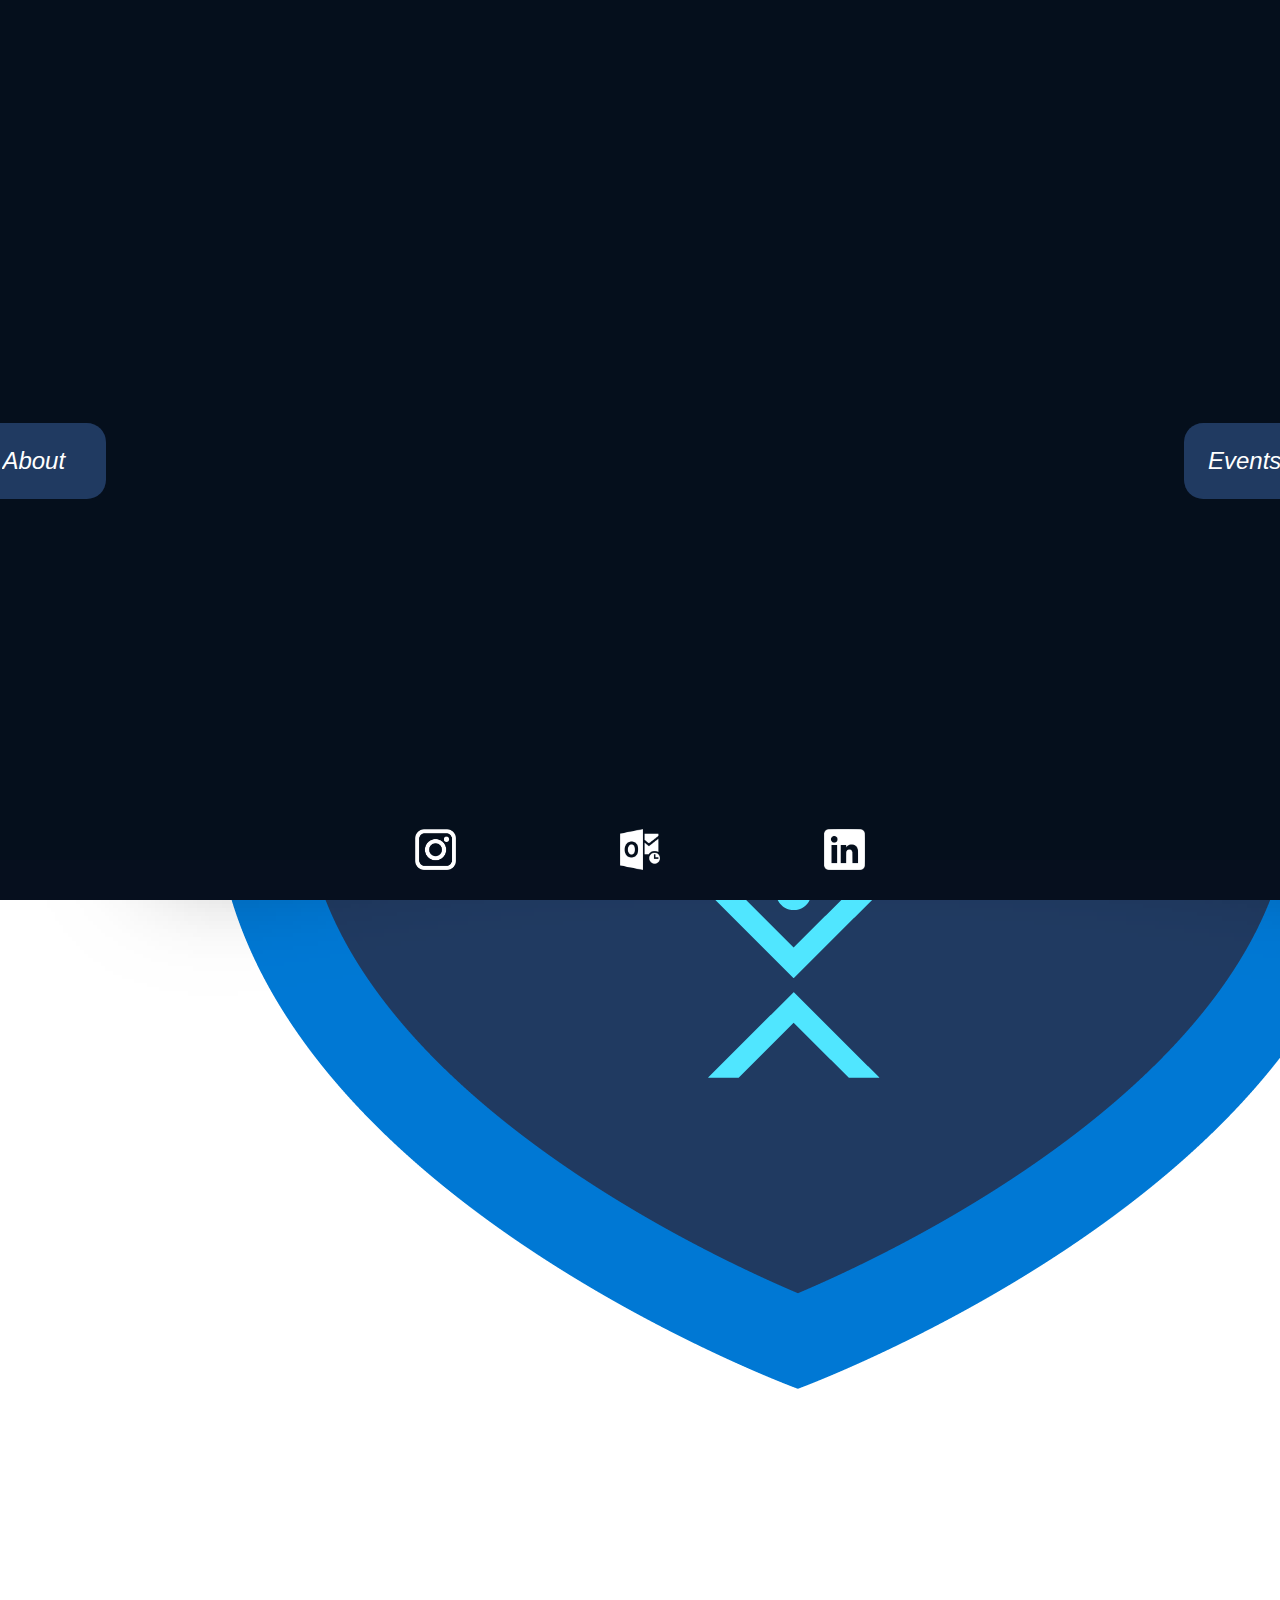
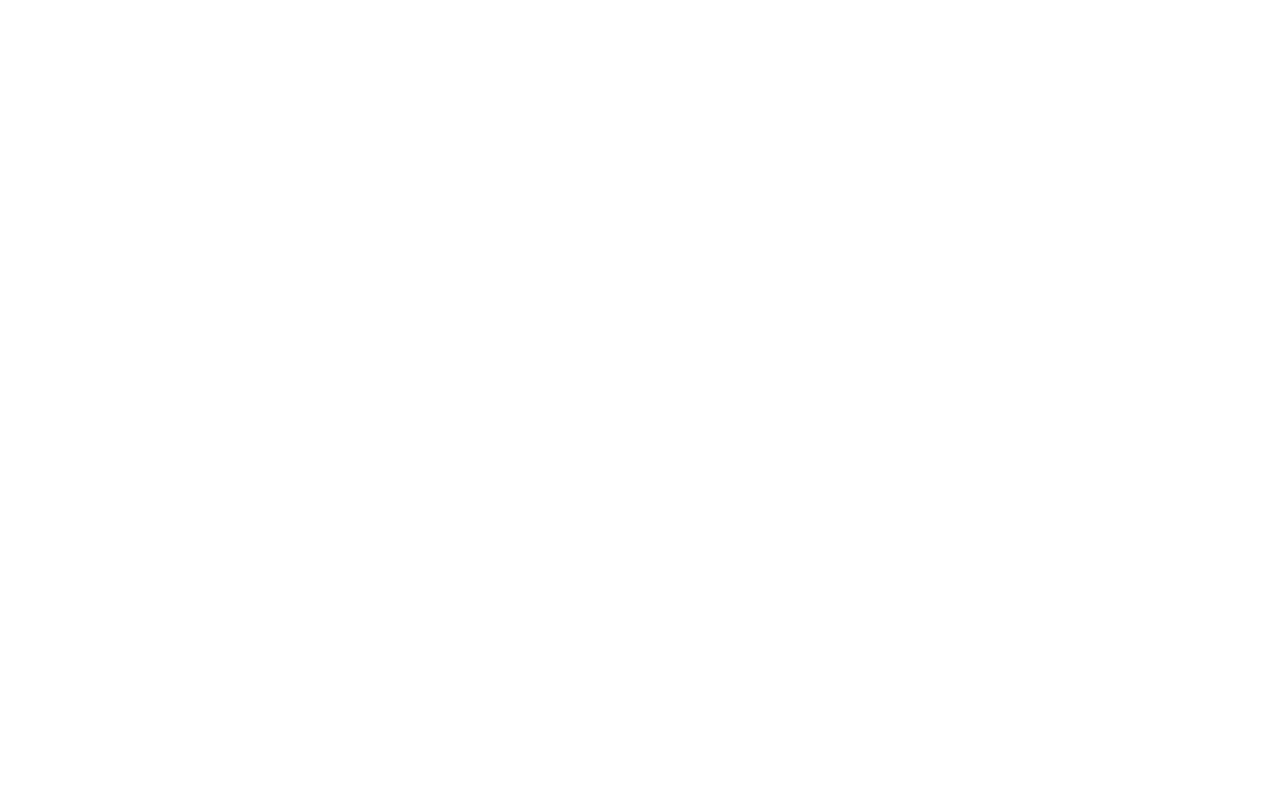
<file: index.html>
<!DOCTYPE html>
<html lang="en">

<head>
  <!-- Global site tag (gtag.js) - Google Analytics -->
  <script async src="https://www.googletagmanager.com/gtag/js?id=G-YGW0KL1CX5"></script>
  <script>
    window.dataLayer = window.dataLayer || [];
    function gtag() { dataLayer.push(arguments); }
    gtag('js', new Date());

    gtag('config', 'G-YGW0KL1CX5');
  </script>
  <meta charset="UTF-8" />
  <title>MLSAC BVP</title>
  <meta http-equiv="X-UA-Compatible" content="IE=edge" />
  <meta name="viewport" content="width=device-width, initial-scale=1.0" />
  <meta name="description"
    content="We, MLSAC (Microsoft Learn Student Ambassadors' Chapter), are a community of tech enthusiasts. We conduct sessions, organize workshops & hackathons while encapsulating the fun part of learning! Join us to make an impact through your skills while learning. Be a force for good!" />
  <meta name="keyword"
    content="
    Microsoft Learn Student Ambassadors' Chapter, Microsoft Learn Student Ambassadors' Chapter Bharati Vidyapeeth's College of Engineering, Microsoft Learn Student Ambassadors' Chapter BVP, Microsoft Learn Student Ambassadors' Chapter BVCOE, Microsoft Learn Students Ambassadors' Chapter, Microsoft Lear Students Ambassadors' Chapter Bharati Vidyapeeth's College of Engineering, Microsoft Learn Students Ambassadors' Chapter BVP, Microsoft Learn Students Ambassadors' Chapter BVCOE, Microsoft Learn Student Ambassadors Chapter, Microsoft Learn Student Ambassadors Chapter Bharati Vidyapeeth's College of Engineering, Microsoft Learn Student Ambassadors Chapter BVP, Microsoft Learn Student Ambassadors Chapter BVCOE, Microsoft Learn Students Ambassadors Chapter, Microsoft Learn Students Ambassadors Chapter Bharati Vidyapeeth's College of Engineering, Microsoft Learn Students Ambassadors Chapter BVP, Microsoft Learn Students Ambassadors Chapter BVCOE, Microsoft Learn Student Chapter, Microsoft Learn Student Chapter Bharati Vidyapeeth's College of Engineering, Microsoft Learn Student Chapter BVP, Microsoft Learn Student Chapter BVCOE, Microsoft Student Chapter, Microsoft Student Chapter Bharati Vidyapeeth's College of Engineering, Microsoft Student Chapter BVP, Microsoft Student Chapter BVCOE, Microsoft Chapter, Microsoft Chapter Bharati Vidyapeeth's College of Engineering, Microsoft Chapter BVP, Microsoft Chapter BVCOE, Microsoft Student Community, MLSC, MLSAC, MLSC BVP, MLSC BVCOE, MLSAC BVP, MLSAC BVCOE, MLSC-BVP, MLSC-BVCOE, MLSAC-BVP, MLSAC-BVCOE, BVP MLSC, BVCOE MLSC, BVP MLSAC, BVCOE MLSAC, BVP-MLSC, BVCOE-MLSC, BVP-MLSAC, BVCOE-MLSAC" />
  <meta name="author" content="MLSAC-BVP" />
  <meta name="google-site-verification" content="qvI8NqJa-wzdpJpDVIn1jiyBBxsjEhyRpppQUu7mKmM" />
  <link rel="canonical" href="https://mlsac-website.vercel.app" />
  <meta name="url" content="https://mlsac-website.vercel.app" />
  <link rel="shortcut icon" href="Teams/assets/favicon.ico" type="image/x-icon">
  <meta name="image" content="https://mlsac-website.vercel.app/aboutus/aboutus_assets/MLSCLogo.png" />
  <meta property="og:site_name" content="MLSAC BVP" />
  <meta property="og:url" content="https://mlsac-website.vercel.app" />
  <meta property="og:type" content="website" />
  <meta property="og:title" content="MLSAC-BVP" />
  <meta property="og:description"
    content="We, MLSAC (Microsoft Learn Student Ambassadors' Chapter), are a community of tech enthusiasts. We conduct sessions, organize workshops & hackathons while encapsulating the fun part of learning! Join us to make an impact through your skills while learning. Be a force for good!" />
  <meta property="og:image" content="https://mlsac-website.vercel.app/aboutus/aboutus_assets/MLSCLogo.png" />

  <link rel="stylesheet" href="MLSAC Home page/css/home.css" />
  <link rel="stylesheet" href="MLSAC Home page/css/responsive.css">
  <link rel="stylesheet" href="https://unpkg.com/aos@next/dist/aos.css" />
</head>

<body>
  <div class="loading">
    <video class="bg" id="loadVideo" src="MLSAC Home page/images/background.mp4" autoplay muted></video>
  </div>

  <div class="phone-loading">
    <div class="logo-badge_vector" data-aos="zoom-in">
      <img src="./MLSAC Home page/images/badge.png" alt="Badge icon" class="logo-badge_img">
    </div>

    <div class="logo-text_vector" id="logo-text" data-aos="fade-up" data-aos-delay="1000">
      <img src="./MLSAC Home page/images/text1.png" alt="Text icon" class="logo-text_img">
    </div>
  </div>

  <div class="main">

    <div class="buttons">
      <a class="events" href="Events.html">
        <div><i>Events</i></div>
      </a>
      <a class="about" href="aboutus.html">
        <div><i>About</i></div>
      </a>
    </div>

    <div class="social">
      <a target=”_blank” href="https://www.instagram.com/mlsac_bvcoe/">
        <img src="MLSAC Home page/images/icons/instalogo.png" alt="instagramIcon" />
      </a>

      <a href="mailto:mlsacbvp@outlook.in">
        <img src="MLSAC Home page/images/icons/outlooklogo.png" alt="mailIcon">
      </a>

      <a target=”_blank” href="https://www.linkedin.com/company/mlsacbvp/">
        <img src="MLSAC Home page/images/icons/linkedinlogo.png" alt="LinkedInIcon">
      </a>
    </div>

  </div>

  <script src="MLSAC Home page/home.js"></script>
  <script src="https://unpkg.com/aos@next/dist/aos.js"></script>
  <script>
    AOS.init({
      duration: 2400,
    });
  </script>
</body>

</html>
</file>
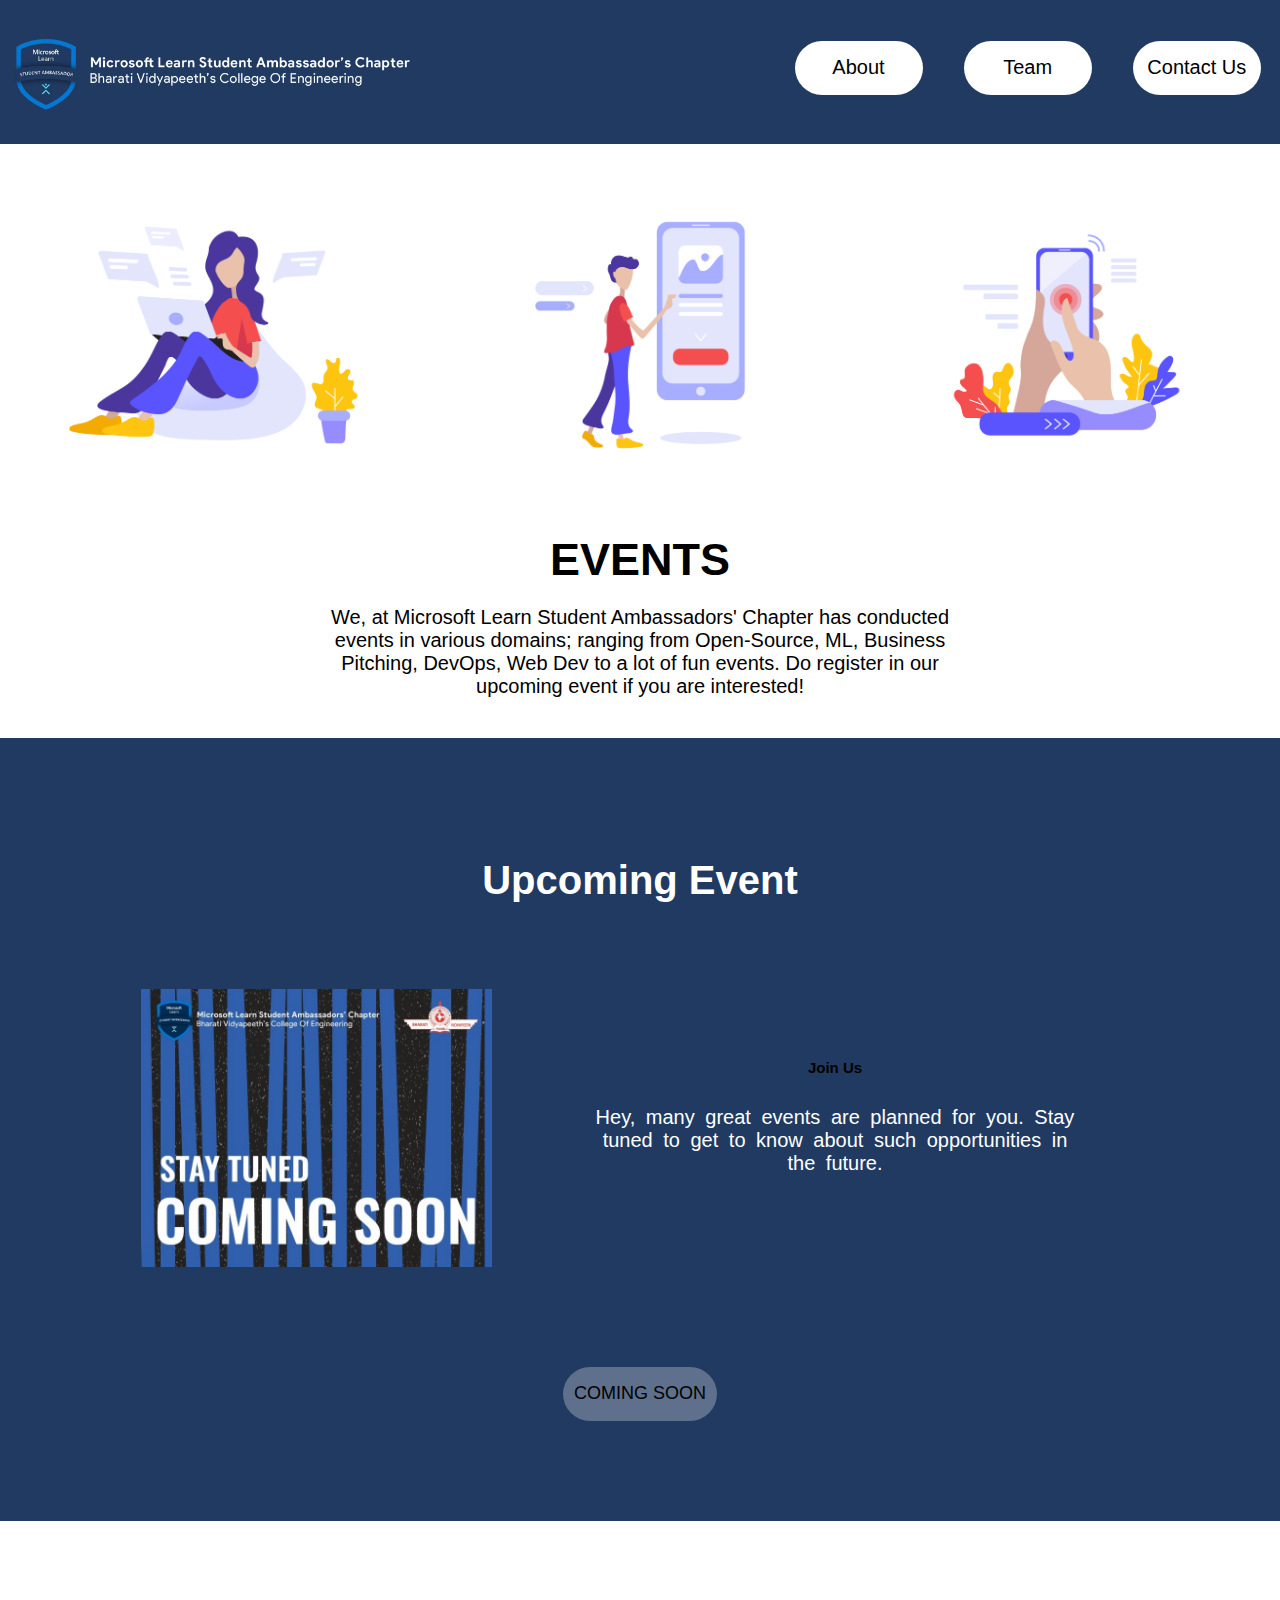
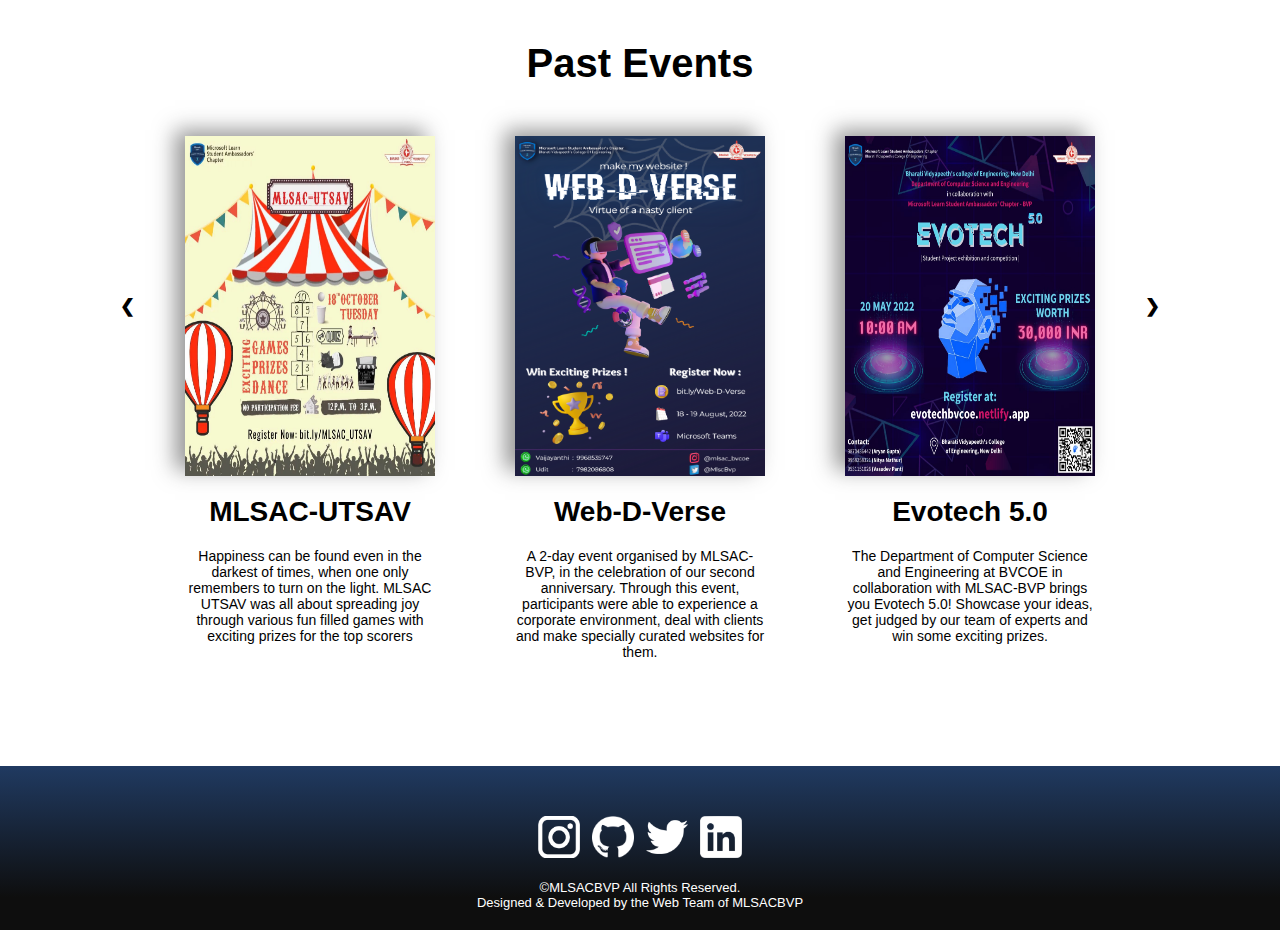
<file: Events.html>
<!DOCTYPE html>
<html lang="en">

<head>
  <!-- Global site tag (gtag.js) - Google Analytics -->
  <script async src="https://www.googletagmanager.com/gtag/js?id=G-YGW0KL1CX5"></script>
  <script>
    window.dataLayer = window.dataLayer || [];
    function gtag() { dataLayer.push(arguments); }
    gtag('js', new Date());

    gtag('config', 'G-YGW0KL1CX5');
  </script>
  <meta charset="UTF-8">
  <meta http-equiv="X-UA-Compatible" content="IE=edge">
  <meta name="viewport" content="width=device-width, initial-scale=1.0">
  <link href="events/css/header.css" rel="stylesheet">
  <link rel="stylesheet" href="events/css/upcoming-events.css">
  <link rel="stylesheet" href="events/css/past-events.css">
  <link rel="stylesheet" href="events/css/slides.css">
  <link rel="stylesheet" href="events/css/utility.css">
  <link rel="stylesheet" href="events/css/footer.css">
  <link rel="stylesheet" href="events/css/style.css">
  <link rel="stylesheet" href="events/css/sep-events-responsive.css">
  <link rel="stylesheet" href="events/css/seperate-events.css">
  <link rel="stylesheet" href="events/css/responsive.css">
  <link rel="stylesheet" media="screen and (max-width: 900px)" href="events/css/media.css">
  <link rel="shortcut icon" href="Teams/assets/favicon.ico" type="image/x-icon">
  <title>Events</title>
</head>

<body>
  <navbar class="nav">
    <div class="header">
      <div class="logo">
        <a href="index.html"><img src="aboutus/aboutus_assets/MLSCLogo.png" alt="MLSC Logo"></a>
      </div>
      <div class="links">
        <ul>
          <li><a href="aboutus.html" class="black-text">About</a></li>
          <li><a href="ourteam.html" class="black-text">Team</a></li>
          <li><a href="contactus.html" class="black-text">Contact Us</a></li>
        </ul>
      </div>
    </div>
  </navbar>



  <div class="landing-page">
    <img src="events/assets/1.png" id="img-1">
    <img src="events/assets/2.png" id="img-2">
    <img src="events/assets/3.png" id="img-3">
  </div>

  <div class="main-heading">
    <h2>
      EVENTS
    </h2>
  </div>


  <div class="page-desc">
    <span>
      We, at Microsoft Learn Student Ambassadors' Chapter has conducted events in various domains;
      ranging from Open-Source, ML, Business Pitching, DevOps, Web Dev to a lot of fun events. Do register
      in our upcoming event if you are interested!
    </span>
  </div>


  <section class="upcoming-events events">
    <div class="heading">
      <h2>
        Upcoming Event
      </h2>
    </div>


    <div class="event-desc" id="event-desc">

    </div>

    <div class="cta">
      <span id="EventRegButton">
        <button class="register">
          <a href="https://chat.whatsapp.com/BLcwUfH7Gwv4MXf9GjpKk6" target="_blank" class="register-btn_text">
            Join Us
          </a>
          <!-- once registrations starts, this button will be updated with the registration link -->
        </button></span>
    </div>


  </section>

  <section class="past-events events">
    <h2 class="past-heading heading">
      Past Events
    </h2>

    <div class="past-container">
      <div class="arrows">
        <a class="prev" id="prev">&#10094;</a>

        <div id="past-events-details" style="display:flex ;">
          <!-- add new events details here -->
        </div>

        <a class="next" id="next">&#10095;</a>
      </div>

    </div>
  </section>

  <div class="bottom">
    <div class="socials">
      <div class="handles">
        <a href="https://www.instagram.com/mlsac_bvcoe/"><img src="aboutus/aboutus_assets/instagram.png"
            alt="insta logo"></a>
      </div>
      <div class="handles">
        <a href="https://github.com/mlsacbvp"><img src="aboutus/aboutus_assets/github.png" alt="github logo"></a>
      </div>
      <div class="handles">
        <a href="https://twitter.com/MlscBvp?t=ueaZK33_AhBI93rNVCT6vQ&s=09"><img
            src="aboutus/aboutus_assets/twitter.png" alt="twitter logo"></a>
      </div>
      <div class="handles">
        <a href="https://www.linkedin.com/company/mlsacbvp/"><img src="aboutus/aboutus_assets/linkedin.png"
            alt="linkedin logo"></a>
      </div>
    </div>

    <footer class="footer">
      <span class="white-text">
        &copy;MLSACBVP All Rights Reserved.
      </span>
      <br>
      <span class="white-text">
        Designed & Developed by the Web Team of MLSACBVP
      </span>
    </footer>
  </div>

  <script src="events/scripts/past-events.js"></script>
</body>

</html>
</file>
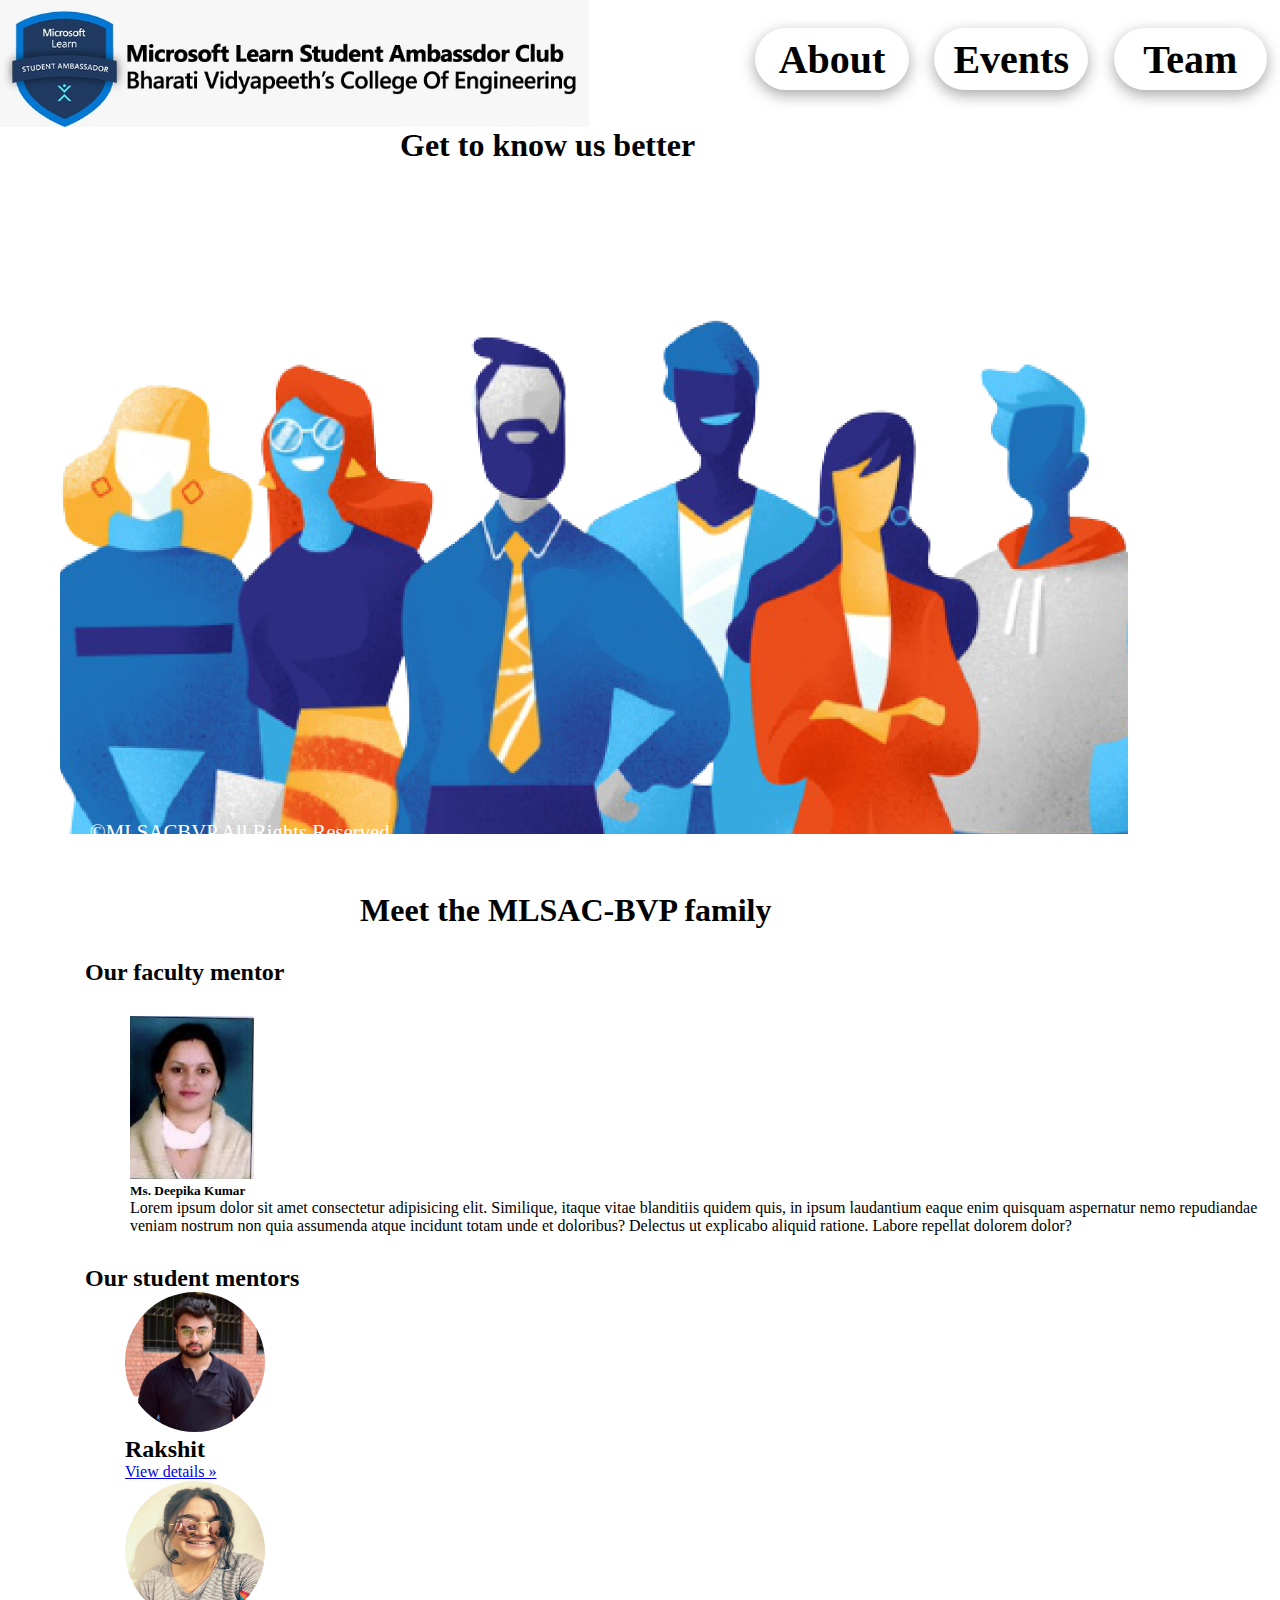
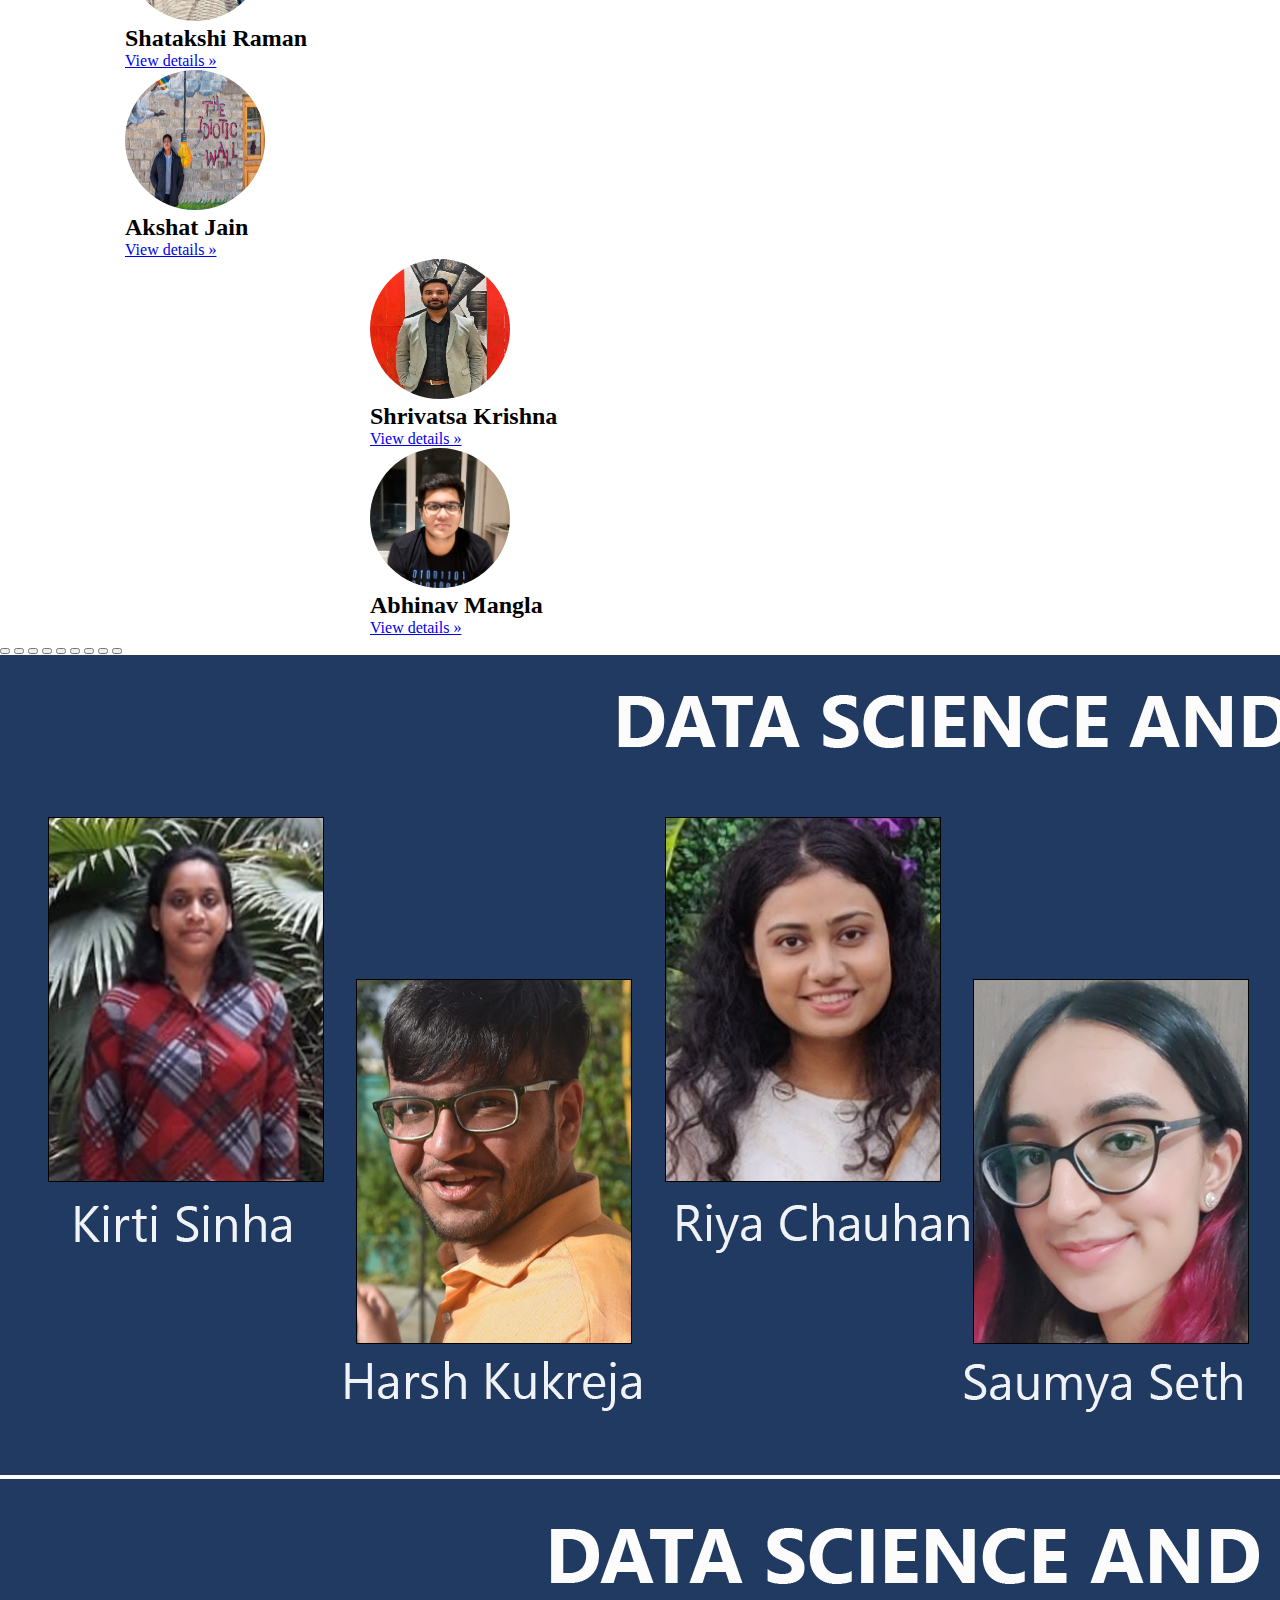
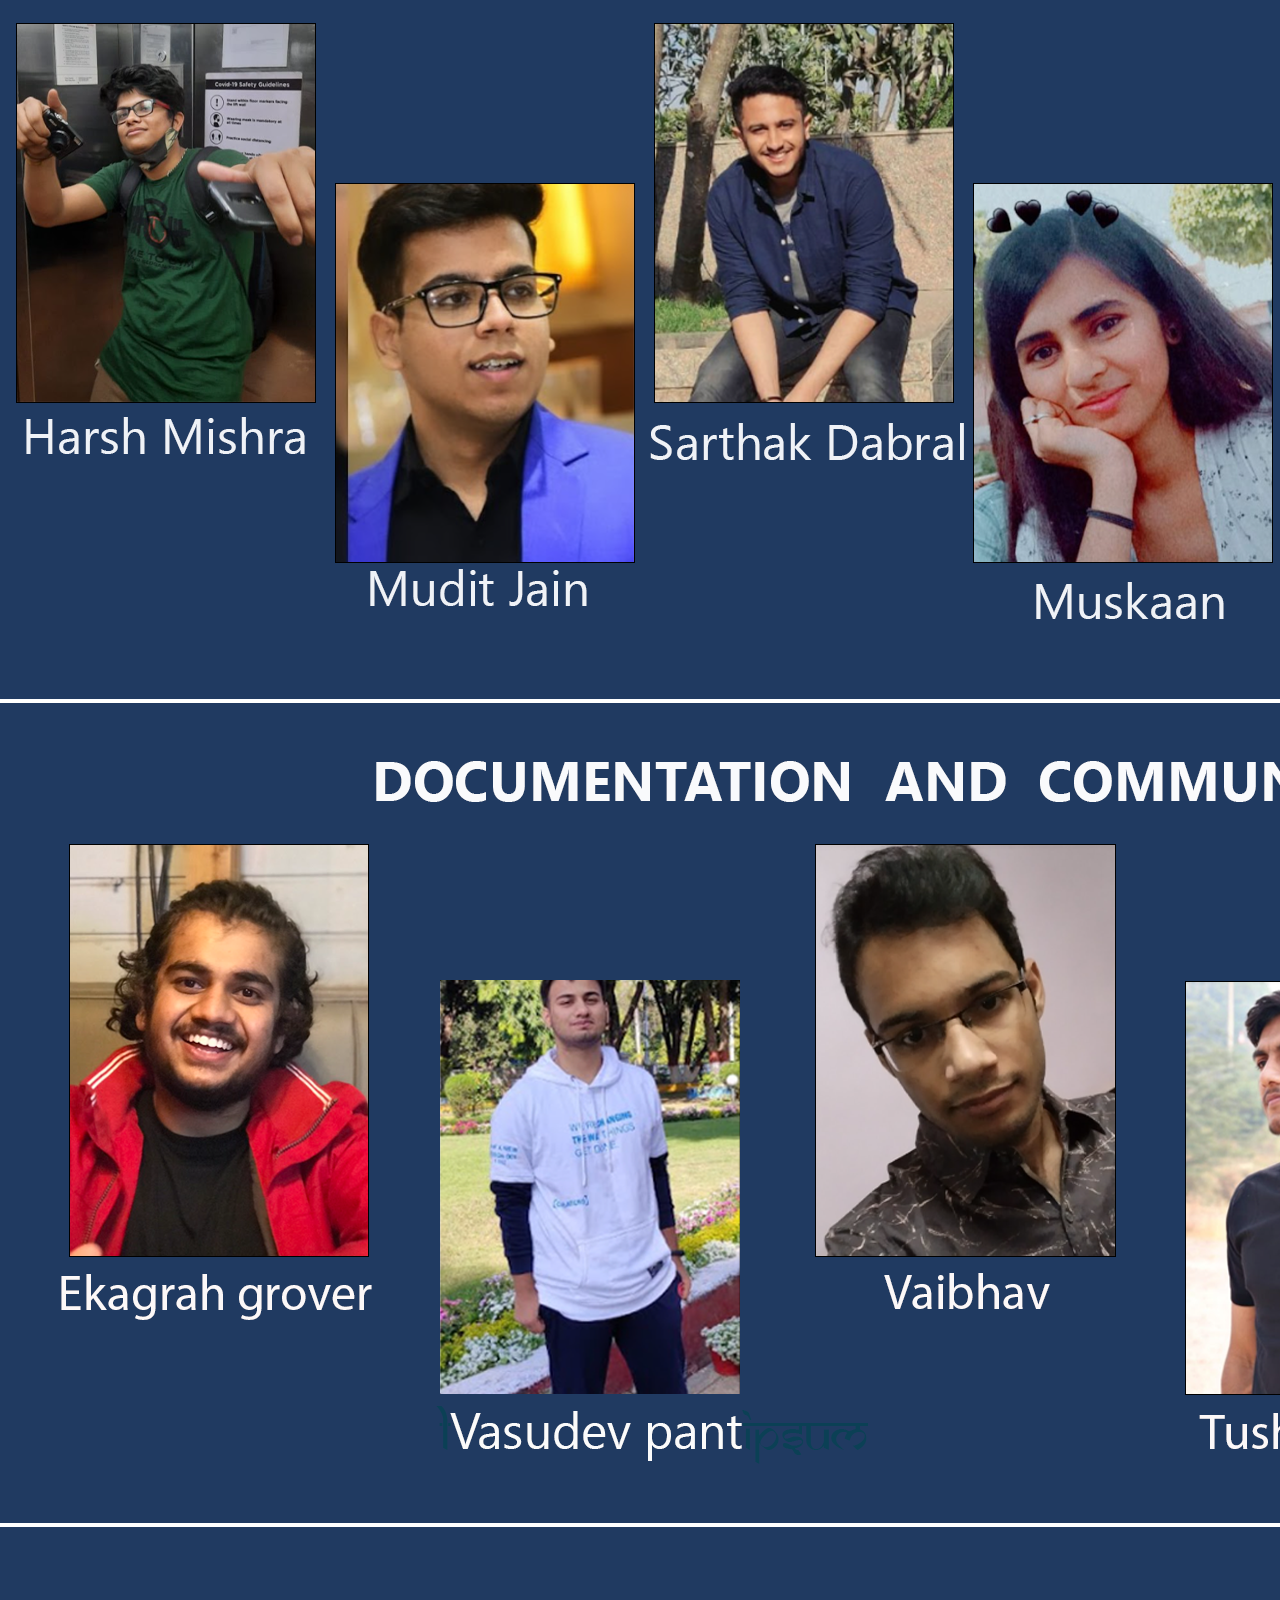
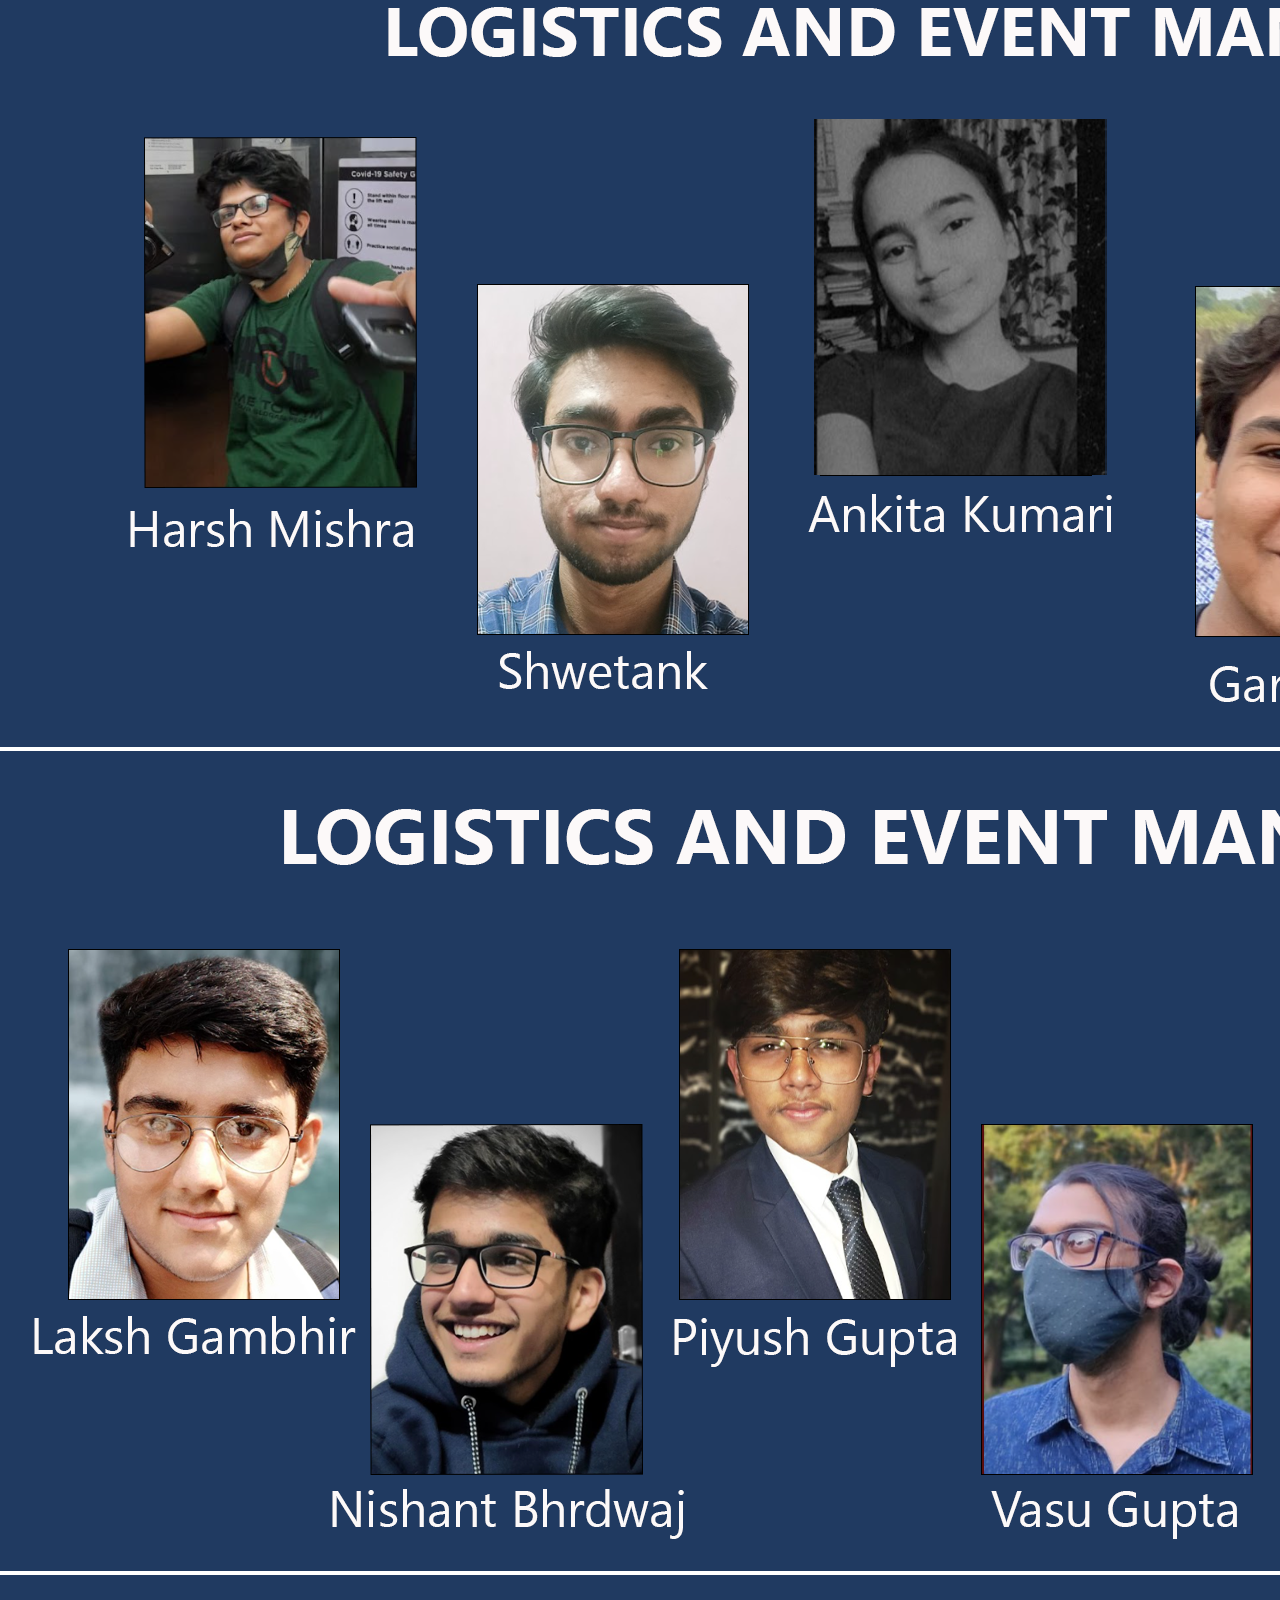
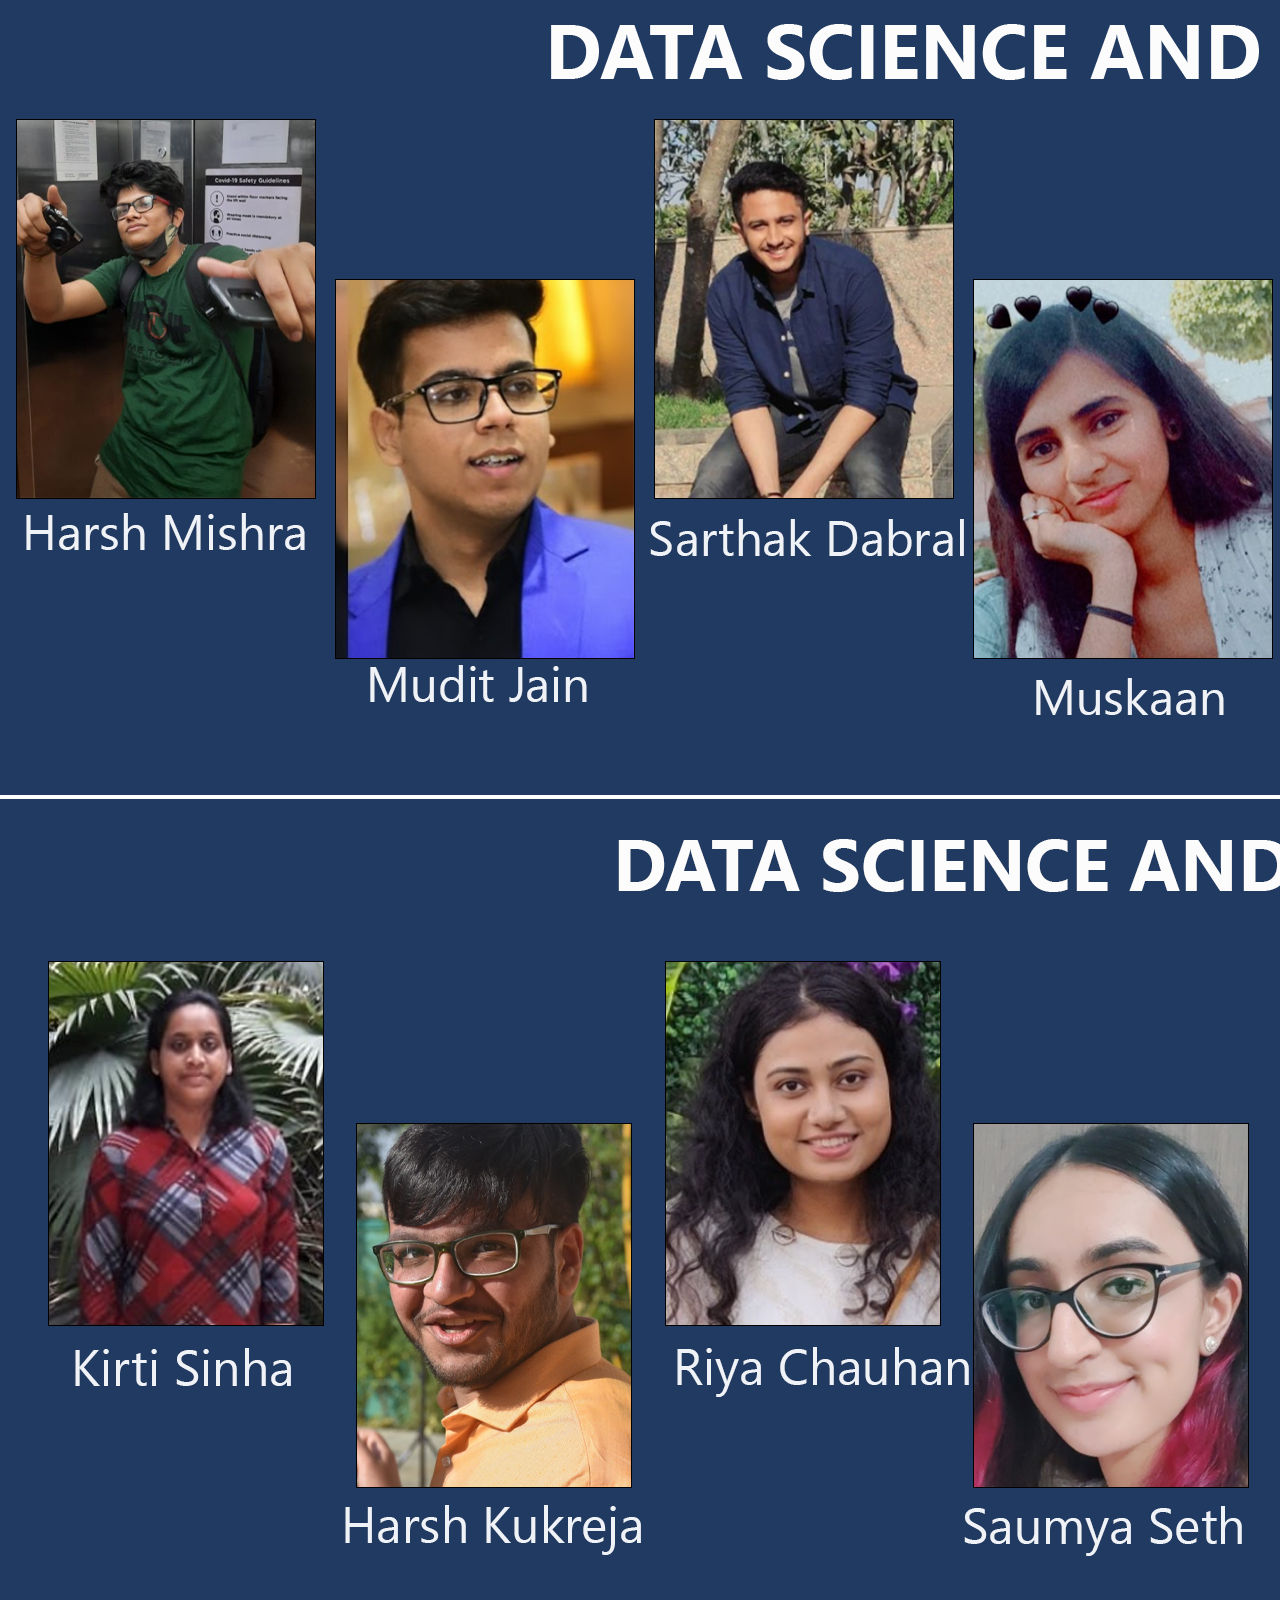
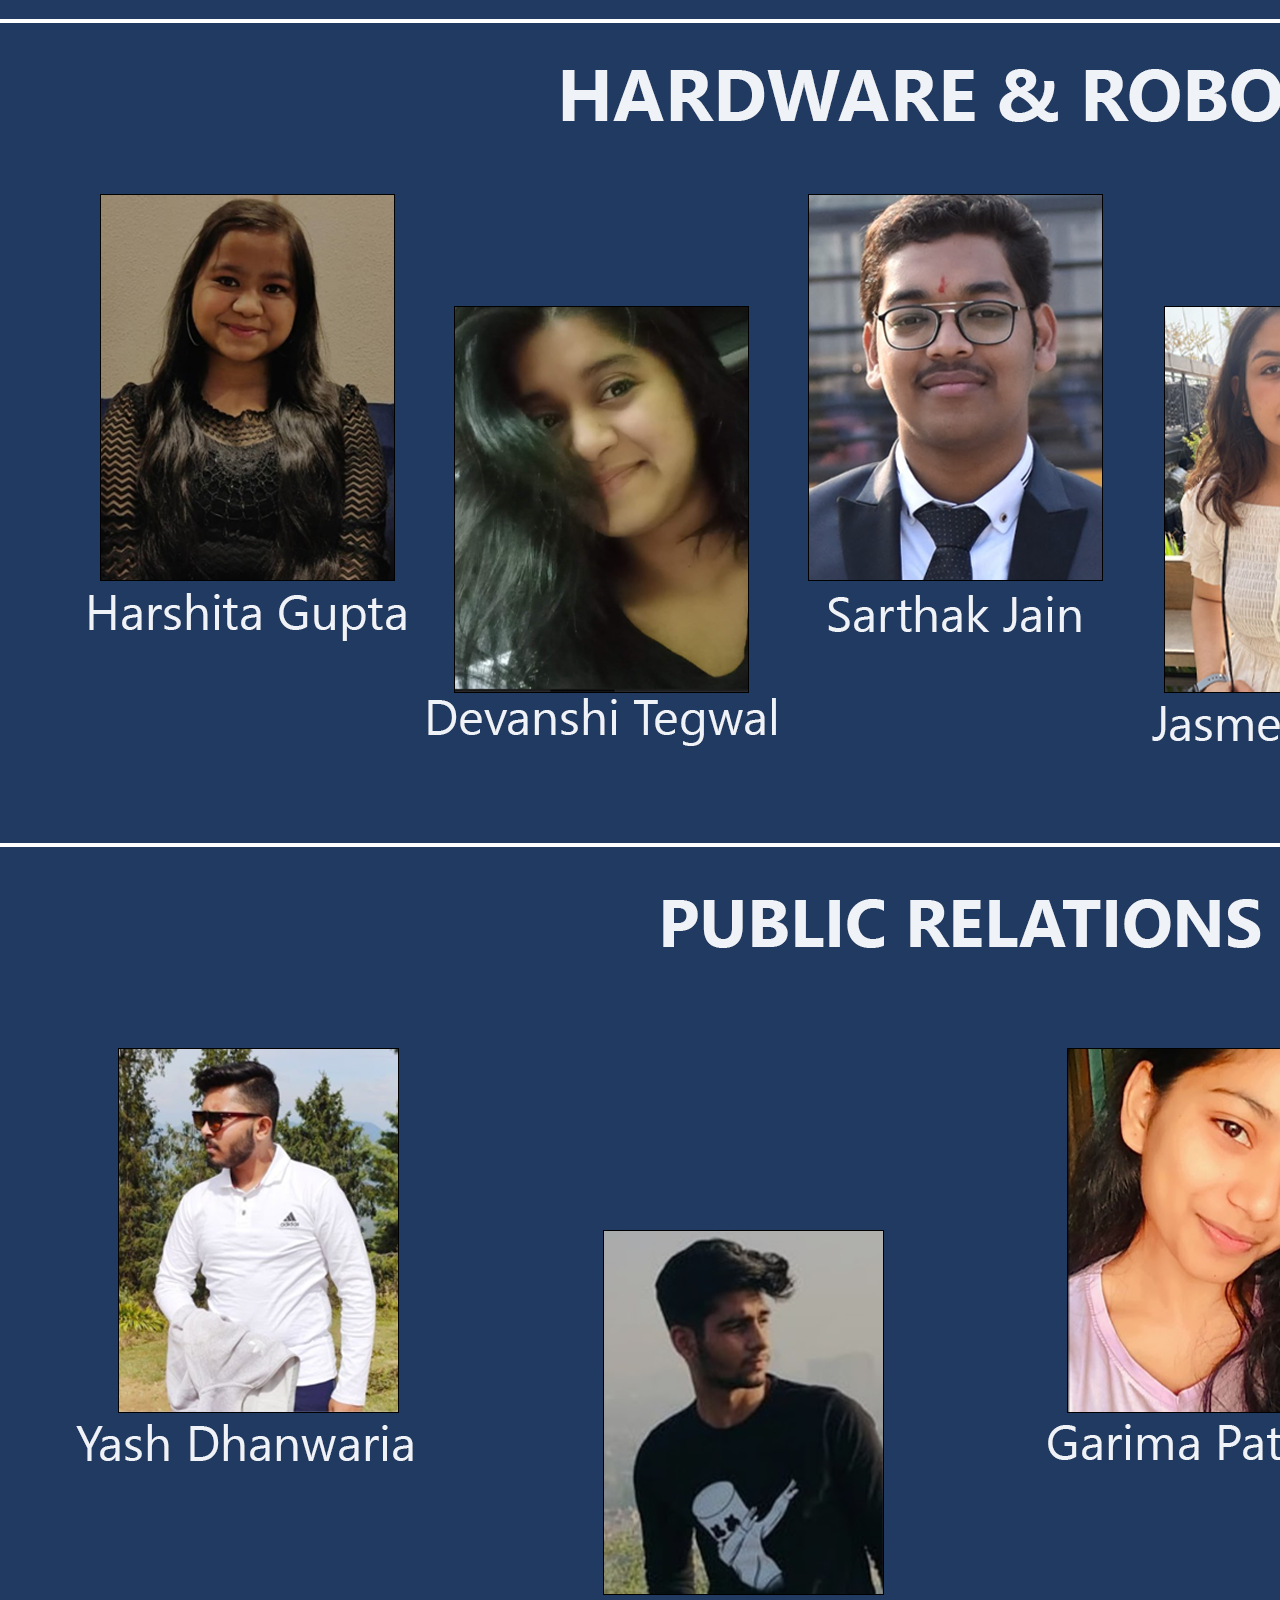
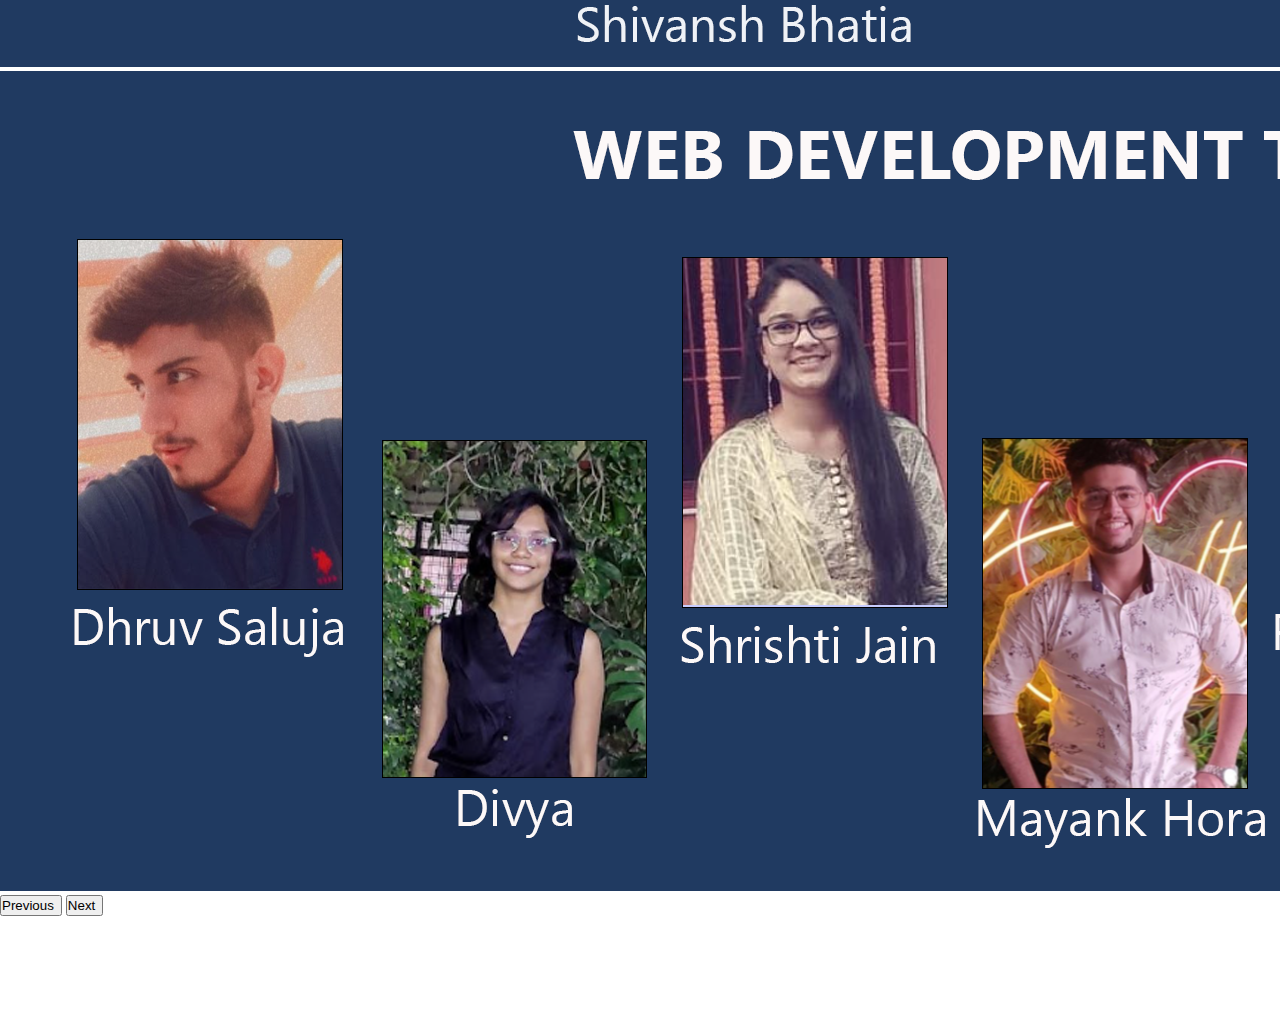
<file: mlscwebsite/ourteam.html>
<!doctype html>
<html lang="en">

<head>
    <!-- Required meta tags -->
    <meta charset="utf-8">
    <meta name="viewport" content="width=device-width, initial-scale=1">



    <!-- Bootstrap CSS -->
    <link href="https://cdn.jsdelivr.net/npm/bootstrap@5.1.2/dist/css/bootstrap.min.css" rel="stylesheet"
        integrity="sha384-uWxY/CJNBR+1zjPWmfnSnVxwRheevXITnMqoEIeG1LJrdI0GlVs/9cVSyPYXdcSF" crossorigin="anonymous">
        <link rel="stylesheet" href="ourteam.css">

    <title>Hello, world!</title>
</head>

<body>



  <nav class="navbar">
    <img src="mlsclogo.jpeg" alt="MLSAC LOGO" id="logo">
    <div class="list">
        <ul>
            <li><a href="#">About</a></li>
            <li><a href="#">Events</a></li>
            <li><a href="#">Team</a></li>
        </ul>
    </div>
</nav>

    
       <script src="https://cdn.jsdelivr.net/npm/bootstrap@5.1.2/dist/js/bootstrap.bundle.min.js"
        integrity="sha384-kQtW33rZJAHjgefvhyyzcGF3C5TFyBQBA13V1RKPf4uH+bwyzQxZ6CmMZHmNBEfJ"
        crossorigin="anonymous"></script>

<h1 class="item7">Get to know us better</h1>
        <div class="item8"><img src="mlscwebsitepic1.png" alt="" srcset="" height="670px"></div>


        <!-- <div class="card-group">
          <div class="card">
            <img src="330f5914a7a017799a32d13fa07ff8fb.webp" class="card-img-top" alt="..." height="280">
            
           
          </div>
          <div class="card">
            <img src="mission.PNG" class="card-img-top" alt="..." height="280">
           
          </div>
         
        </div> -->
<br>
<br><br>
<h1 class="item1"> Meet the MLSAC-BVP family</h1>
<h2 class="item2">Our faculty mentor</h2>
<div class="item5">
<div class="container1">

<div class="card mb-3" style="border: 0ch;">
    <div class="row g-0">
        <div class="col-md-4">
            <img src="ms deepika.jpeg" class="img-fluid rounded-start" alt="...">
        </div>
        <div class="col-md-8">
            <div class="card-body">
                <h5 class="card-title">Ms. Deepika Kumar</h5>
                <p class="card-text">Lorem ipsum dolor sit amet consectetur adipisicing elit. Similique, itaque vitae blanditiis quidem quis, in ipsum laudantium eaque enim quisquam aspernatur nemo repudiandae veniam nostrum non quia assumenda atque incidunt totam unde et doloribus? Delectus ut explicabo aliquid ratione. Labore repellat dolorem dolor?</p>
               
            </div>
        </div>
    </div>
</div>
</div>
</div>

<h2 class="studentmentor">Our student mentors</h2>
<div class="container4">
<div class="container">

<div class="container my-4">
  <div class="row">
    <div class="col-lg-4">
      <img src="Rakshit's Photograph.jpeg" alt="" srcset="" width="140" height="140" class=member>

      <h2>Rakshit</h2>
           <p><a class="btn btn-secondary" href="#">View details »</a></p>
    </div><!-- /.col-lg-4 -->
    <div class="col-lg-4">
    
      <img src="IMG_20210101_141007.jpg" alt="" srcset="" width="140" height="140" class=member>
     
      <h2>Shatakshi Raman</h2>
        <p><a class="btn btn-secondary" href="#">View details »</a></p>
    </div><!-- /.col-lg-4 -->

    <div class="col-lg-4">
      
      <img src="Akshat Jain.jpg.jpeg" alt="" srcset="" width="140" height="140" class=member>
      
      <h2>Akshat Jain</h2>
      <p><a class="btn btn-secondary" href="#">View details »</a></p>
    </div><!-- /.col-lg-4 -->
  </div><!-- /.row -->
  </div>
</div>
</div>
</div>


<div class="container7">
<div class="container">
  <div class="container my-4">
    <div class="row">
      <div class="col-lg-4">
        <img src="IMG-20210718-WA0040-01.jpeg" alt="" srcset="" width="140" height="140" class=member>

        <h2>Shrivatsa Krishna</h2>
       
        <p><a class="btn btn-secondary" href="#">View details »</a></p>
      </div><!-- /.col-lg-4 -->
      <div class="col-lg-4">
        <img src="20200927_193953.jpg" alt="" srcset="" width="140" height="140" class=member>


        <h2>Abhinav Mangla</h2>
       
        <p><a class="btn btn-secondary" href="#">View details »</a></p>
      </div><!-- /.col-lg-4 -->
    </div>
  </div>
</div>
</div>


    <div class="item4">

<div id="carouselExampleCaptions" class="carousel slide" data-bs-ride="carousel">
    <div class="carousel-indicators">
      <button type="button" data-bs-target="#carouselExampleCaptions" data-bs-slide-to="0" class="active" aria-current="true" aria-label="Slide 1"></button>
      <button type="button" data-bs-target="#carouselExampleCaptions" data-bs-slide-to="1" aria-label="Slide 2"></button>
      <button type="button" data-bs-target="#carouselExampleCaptions" data-bs-slide-to="2" aria-label="Slide 3"></button>
      <button type="button" data-bs-target="#carouselExampleCaptions" data-bs-slide-to="3" aria-label="Slide 3"></button>
      <button type="button" data-bs-target="#carouselExampleCaptions" data-bs-slide-to="4" aria-label="Slide 3"></button>
      <button type="button" data-bs-target="#carouselExampleCaptions" data-bs-slide-to="5" aria-label="Slide 3"></button>
      <button type="button" data-bs-target="#carouselExampleCaptions" data-bs-slide-to="6" aria-label="Slide 3"></button>
      <button type="button" data-bs-target="#carouselExampleCaptions" data-bs-slide-to="7" aria-label="Slide 3"></button>
      <button type="button" data-bs-target="#carouselExampleCaptions" data-bs-slide-to="8" class="active" aria-current="true" aria-label="Slide 1"></button>
      <!-- <button type="button" data-bs-target="#carouselExampleCaptions" data-bs-slide-to="9" aria-label="Slide 2"></button>
       -->

    </div>
    <div class="carousel-inner">
      <div class="carousel-item active">
        <img src="datascience2.png" class="d-block w-100" alt="...">
        <div class="carousel-caption d-none d-md-block">
           </div>
      </div>
      <div class="carousel-item">
        <img src="datascience.png" class="d-block w-100" alt="...">
        <div class="carousel-caption d-none d-md-block">
           </div>
      </div>
      <div class="carousel-item">
        <img src="documentation.png" class="d-block w-100" alt="...">
        <div class="carousel-caption d-none d-md-block">
           </div>
      </div>

      <div class="carousel-item">
        <img src="logistic and event 2.png" class="d-block w-100" alt="...">
        <div class="carousel-caption d-none d-md-block">
           </div>
      </div>

      <div class="carousel-item">
        <img src="logistic.png" class="d-block w-100" alt="...">
        <div class="carousel-caption d-none d-md-block">
           </div>
      </div>

      <div class="carousel-item">
        <img src="datascience.png" class="d-block w-100" alt="...">
        <div class="carousel-caption d-none d-md-block">
          </div>
      </div>

      <div class="carousel-item">
        <img src="datascience2.png" class="d-block w-100" alt="...">
        <div class="carousel-caption d-none d-md-block">
           </div>
      </div>

      <div class="carousel-item">
        <img src="robotic.png" class="d-block w-100" alt="...">
        <div class="carousel-caption d-none d-md-block">
         
        </div>
      </div>

      <div class="carousel-item">
        <img src="publicrelation.png" class="d-block w-100" alt="...">
        <div class="carousel-caption d-none d-md-block">
         
         
        </div>
      </div>

      <div class="carousel-item">
        <img src="web-d1.png" class="d-block w-100" alt="...">
        <div class="carousel-caption d-none d-md-block">
           </div>
      </div>

      <!-- <div class="carousel-item">
        <img src="" class="d-block w-100" alt="...">
        <div class="carousel-caption d-none d-md-block">
           </div>
      </div> -->

      
    
    <button class="carousel-control-prev" type="button" data-bs-target="#carouselExampleCaptions" data-bs-slide="prev">
      <span class="carousel-control-prev-icon" aria-hidden="true"></span>
      <span class="visually-hidden">Previous</span>
    </button>
    <button class="carousel-control-next" type="button" data-bs-target="#carouselExampleCaptions" data-bs-slide="next">
      <span class="carousel-control-next-icon" aria-hidden="true"></span>
      <span class="visually-hidden">Next</span>
    </button>
  </div>

    </div>

 
</body>

<footer>
  <div class="socials">
      <a href="https://instagram.com/mlsac_bvcoe" target="_blank"><i class="fab fa-instagram"></i></a>
      <a href="#"><i class="fab fa-github"></i></a>
      <a href="https://twitter.com/MlscBvp?t=ueaZK33_AhBI93rNVCT6vQ&s=09" target="_blank"><i class="fab fa-twitter"></i></a>
      <a href="https://www.linkedin.com/company/microsoft-learn-student-chapter-mlsc-bvp/" target="_blank"><i class="fab fa-linkedin"></i></a>
  </div>

  <div class="footer">
      <span class="white-text">
          &copy;MLSACBVP All Rights Reserved.
      </span>
      <br>
      <span class="white-text">
          Designed & Developed by the Web Team of MLSACBVP
      </span>
  </div>
</footer>   

</html>
</file>
<file: MLSAC Home page/css/home.css>
/* animations */
@keyframes blurme {
  0%{
    filter:blur(0);
  }

  50%{
    filter:blur(2px);
  }
  
  100%{
    filter: blur(0);
  }
}

@keyframes blurme1 {
  0%{
    filter:blur(0px);
  }

  100%{
    filter: blur(2px);
  }
}


*{
  padding: 0;
  margin: 0;
  overflow: hidden;
  z-index: 2;
}

/* Styling the video */
video{
  position: absolute;
  width: 100%;
  height: 100%;
  top: -2.5em;
  left: 0;
  object-fit: cover;
  z-index: 1;
  transition: opacity ease-in 0.6s;
}

.loading{
  /* background: #0a0129; */
  background: #060f1e;
  position: absolute;
  height: 100vh;
  width: 100vw;
}

/* Styling main container */
.main{
  width: 100vw;
  height: 100vh;
  overflow: hidden;
}

/* Styling buttons */

.buttons{
  font-size: x-large;
}

.buttons > a {
  text-decoration: none;
  font-family: -apple-system, BlinkMacSystemFont, 'Segoe UI', Roboto, Oxygen, Ubuntu, Cantarell, 'Open Sans', 'Helvetica Neue', sans-serif ;
  color: white;
  width: 3.3em;
}

.events{
  position: absolute;
  top: 47vh;
  right: -1.3em;
  background-color: #203a61;
  padding: 1em;
  border-top-left-radius: 0.8em;
  border-bottom-left-radius: 0.8em;
}

.events:hover{
  right: 0em;
}

.about{
  position: absolute;
  top: 47vh;
  left: -0.9em;
  background-color: #203a61;
  padding: 1em;
  border-top-right-radius: 0.8em;
  border-bottom-right-radius: 0.8em;  
}

.about:hover{
  left: 0em;
}

.events, .about{
  transition: left ease-in 0.1s, right ease-in 0.1s;
}

/* social styling */

.social{
  display: flex;
  position: absolute;
  bottom: 0;
  justify-content:center;
  width: 100%;
}

.social a{
  padding: 0 3.5em;
}

.social > a > img {
  width: 3.2vw;
  padding: 2vw;
}
</file>
<file: MLSAC Home page/css/responsive.css>
@media screen and (max-width: 450px) {
    .loading{
        background: #0a0129;
        border: 0px solid black
    }
    
    video {
        object-fit: contain;
        border: 0px solid black;
    }

    .main{
        display: none;
    }

}
</file>
<file: events/css/header.css>
.header{
    display: flex;
    justify-content: space-between;
    align-items: center;
    height: 16vh;
    position: sticky;
    top:0px; /* this is needed for 'sticky' value to work accordingly */
    z-index: 2;
    background: #203A61;
}

.logo img{
    width: 33vw;
}

.links{
    margin-bottom: 1vh;
}

.links ul{
    margin-bottom: 0rem;
}

.links li{
    list-style: none;
    display: inline-block;
}

.links li a{
    display: flex;
    justify-content: center;
    align-items: center;
    background: white;
    border-radius: 1.5em;
    width: 10vw;
    min-width: 5.4em;
    height: 6vh;
    margin: 0px 1.5vw;
    text-align: center;
    text-decoration: none;
    font-size: 2em;
    font-weight: 500;
    transition: transform 0.1s ease-in;
    
}

.links li a:hover{
    transform: translateY(-0.3em);
    color: black;
}
.black-text{
    color: black;
    text-decoration: none;
}
</file>
<file: events/css/upcoming-events.css>
/* landing img styling */
.landing-page{
  width: 100%;
  height: 30vh;
  /* overflow: auto; */
  background: #ffffff;
  padding:7em 0em;
  padding-bottom: 4em;
  display: flex;
}

.landing-page img{
  display: block;
  object-fit: contain;
  margin: auto;
  width: 33vw;
  height: 134%;
  position: relative;
  top: -6em;
}

/* heading styling */

.main-heading{
  display: flex;
  justify-content: center;
  position: relative;
  align-items: flex-end;
  /* height: 8vh; */
  padding: 1rem 0 2rem 0;
  font-size: 3em;
  color:black;
  background-color: #ffffff;
}

.heading{
  display: flex;
  justify-content: center;
  position: relative;
  align-items: flex-end;
  height: 15vh;
  padding: 0rem 0 5rem 0;
  font-size: 4em;
}

.heading h2{
  font-size: 4rem;
  color: white;
  font-weight: 600;
}

.events{
  justify-content: center;
  padding: 3em 0 10em 0;
}

/* event desc styling */

.page-desc{
  font-size: 2em;
  color: black;
  background-color: #ffffff;
  padding: 0rem 32rem 4rem 32rem;
  display: flex;
  text-align: center;

}

/* .page-desc::after{
    position: absolute;
    width: 65%;
    height: 0.6vh;
    background: black;
    content: "";
    bottom: 4vh;
    left: 17.5%;
} */

/* events box styling */

.container{
  display: flex;
  justify-content: center;
  padding: 0rem 0rem 2rem ;
}

.upcoming{
  display: flex;
  flex-direction: row;
  width: 70vw;
  justify-content: space-evenly;
  margin: auto;
}

.event-poster img{
  object-fit: fill;
}

.card {
  display: flex;
  height: 50rem;
  width: 30rem;
  background-color: #000;
  border-radius: 10px;
  /* box-shadow: -1rem 0 3rem rgba(47,47,47, 0.8); */
  transition: 0.4s ease-out;
}

.card:not(:first-child) {
  margin-left: -50px;
}

.card:hover {
  transform: translateY(-2em);  
}

.recent-event{
  padding: 13em 2.5rem 0;
  height: 34rem;
  width: 25rem;
  transition: 0.6s ease-out;
}

.card:hover .recent-event{
transform: scale(1.1);
}

.title {
  color: white;
  position: absolute;
  font-size: 3rem;
  padding: 2rem 3rem;
}

.bar {
  position: relative;
  height: 0.5rem;
  display: flex;
  width: 12rem;
  align-items: center;
  top: 9.3rem;
  left: 3rem;
}

.emptybar {
  background-color: #2e3033;
  width: 100%;
  height: 100%;
}

.filledbar {
  position: absolute;
  top: 0px;
  z-index: 3;
  width: 0px;
  height: 100%;
  background: linear-gradient(90deg, rgba(80,230,255,1) 0%, rgba(0,120,212,1) 45%, rgba(36,58,94,1) 100%);
  transition: 0.6s ease-out;
}

.card:hover .filledbar {
  width: 17em;
  transition: 0.4s ease-out;
}

.section-change{
  position: absolute;
  /* top: 109vh;
  left: 50vw; */
  margin-right: -50vw;
  transform: translate(-50%, -50%);
  width: 50vw;
  border-radius: 5rem;
  border: 0.2rem solid rgb(255, 255, 255); 
}

.strong{
  font-family: -apple-system, BlinkMacSystemFont, 'Segoe UI', Roboto, Oxygen, Ubuntu, Cantarell, 'Open Sans', 'Helvetica Neue', sans-serif ;
  font-weight: bold;
}
</file>
<file: events/css/past-events.css>
/* Styling for heading */

.past-heading{
  color: black;  
  font-weight: 600;
} 
 
/* Styling of main container */

.past-events{
  background-color: white;
  padding-bottom: 8em;
}

.past-container{
  display: flex;
  justify-content: center;
  padding: 5rem;
  padding-top: 0;
}

/* Styling of individual events cards */

.past-card {
  height: 50rem;
  padding: 0px 4rem;
  transition: display 1s ease-in;
}

.past-event-poster{
  width: min-content;
  margin: auto;
  display: flex;
  flex-direction: column;
  align-items: center;
}
  
.past-photo{
  height: 34rem;
  width: 25rem;
  box-shadow: -1rem -0.6rem 2rem rgba(47,47,47, 0.5);
  transition: 0.3s ease;
}

.past-photo img{
  margin: auto;
  object-fit: cover;
}

.past-card:hover .past-photo{
  transform: scale(1.1);
}

.past-title {
  color: black;
  font-size: 2.8rem;
  padding: 2rem 0;
  text-align: center;
}

figcaption{
  text-align: center;
  color: black;
  font-size: 1.4rem;
}
</file>
<file: events/css/slides.css>
.past-container {
    box-sizing:border-box;
    position: relative;
}

.arrows{
    display: flex;
}

.prev, .next {
    display: flex;
    align-items: center;
    cursor: pointer;
    position: relative;
    height: 20px; 
    margin-top: 150px;
    padding: 10px;
    color: black;
    font-weight: bold;
    font-size: 18px;
    transition: 0.5s ease;
    border-radius: 3px 0 0 3px;
    user-select: none;
    }

.prev:hover, .next:hover {
  background-color: rgba(0,0,0,0.8);
  color: #f2f2f2;
}

/* Caption text */

.text {
  color: #f2f2f2;
  font-size: 15px;
  padding: 8px 12px;
  position: absolute;
  bottom: 8px;
  width: 100%;
  text-align: center;
}



/* Fading animation */
.fade {
  -webkit-animation-name: fade;
  -webkit-animation-duration: 1.5s;
  animation-name: fade;
  animation-duration: 1.5s;
}

@-webkit-keyframes fade {
  from {opacity: .4}
  to {opacity: 1}
}

@keyframes fade {
  from {opacity: .4}
  to {opacity: 1}
}
</file>
<file: events/css/utility.css>
@font-face {
    font-family: 'Segoe UI Regular';
    font-style: normal;
    font-weight: normal;
    src: local('Segoe UI'), url('Segoe UI.woff') format('woff');
    }
    

    @font-face {
    font-family: 'Segoe UI Italic';
    font-style: normal;
    font-weight: normal;
    src: local('Segoe UI Italic'), url('Segoe UI Italic.woff') format('woff');
    }
    

    @font-face {
    font-family: 'Segoe UI Bold';
    font-style: normal;
    font-weight: normal;
    src: local('Segoe UI Bold'), url('Segoe UI Bold.woff') format('woff');
    }
    

    @font-face {
    font-family: 'Segoe UI Bold Italic';
    font-style: normal;
    font-weight: normal;
    src: local('Segoe UI Bold Italic'), url('Segoe UI Bold Italic.woff') format('woff');
    }

    @font-face {
        font-family: origin-tech;
        src: url(../../aboutus/aboutus_font/OriginTech\ personal\ use.ttf);
    }
</file>
<file: events/css/footer.css>
.socials{
    display: flex;
    width: 16vw;
    margin: auto;
    justify-content: space-between;
    align-items: center;
}

.socials a img{
    width: 4.2em;
    height: 4.2em;
}

.footer{
    text-align: center;
    width: fit-content;
    margin: 2em auto 0 auto;
    padding-bottom: 2em;
}

.footer span{
    font-size: 1.3em;
}

.bottom{
    background: linear-gradient(180deg, rgba(92, 45, 145, 0) 0%, #0E0E0E 80.21%);
    font-size: 10px;
    padding-top: 5em;
}

.white-text{
    color:white;
}
</file>
<file: events/css/style.css>
*,
*::after,
*::before
{
    margin: 0;
    padding: 0;
}

html{
    font-size: 10px;
}

body{
    font-family: -apple-system, BlinkMacSystemFont, 'Segoe UI', Roboto, Oxygen, Ubuntu, Cantarell, 'Open Sans', 'Helvetica Neue', sans-serif ;
    background-color: #203A61;
}
</file>
<file: events/css/sep-events-responsive.css>
.event-desc{
    padding: 0;
    /* flex-direction: column; */
    align-items: center;
}

.poster{
    width: 100%;
    padding-top: 4vh;
}

.event-poster{
    padding-right: 0;
    width: 80%;
}

.event-info{
    width: 100%;
    padding-top: 5vh;
}

.event-name{
    width: 80%;
    text-align: center;
}

.event-name h3{
    font-size: 7.5rem;
}

pre{
    line-height: normal;
    font-size: 3.3rem;
    text-align: center;
}

.event-details{
    width: 80%;
}

.cta{
    margin-top: 10em;
}

.register{
    width: 30vw;
    height: 4vh;
}
</file>
<file: events/css/seperate-events.css>
.event-desc{
    display: flex;
    padding: 0em 11vw;
    justify-content: space-between;
    /* align-items: flex-start; */
}
.poster{
    display: flex;
    justify-content: flex-start;
    width: 50vw;
    align-items: center;
}

.event-poster{
    width: 90%;
}

.event-info{
    display: flex;
    flex-direction: column;
    /* width: 50vw; */
    align-items: center;
    /* padding-left: 10em; */

}

.event-info h3{
    font-size: 3rem;
    color: white;
    font-weight: bold;
    /* font-family: -apple-system, BlinkMacSystemFont, 'Segoe UI', Roboto, Oxygen, Ubuntu, Cantarell, 'Open Sans', 'Helvetica Neue', sans-serif ; */
    font-family: 'origin-tech';
    letter-spacing: 0.1rem;
}

.event-details{
    /* padding-top: 5vh; */
    word-spacing: 0.5rem;
    line-height: 2rem;
}
pre {
    white-space: pre-wrap;
    font-size: 2rem;
    line-height: normal;
    color: white;
    font-weight: 300;
    font-family: -apple-system, BlinkMacSystemFont, 'Segoe UI', Roboto, Oxygen, Ubuntu, Cantarell, 'Open Sans', 'Helvetica Neue', sans-serif ;
    text-align: center;
    margin: 3rem 0;
}

.register{
    display: flex;
    align-items: center;
    justify-content: center;
    width: 12vw;
    margin: 0 auto;
    height: 6vh;
    color: black;
    text-decoration: none;
    font-family: -apple-system, BlinkMacSystemFont, 'Segoe UI', Roboto, Oxygen, Ubuntu, Cantarell, 'Open Sans', 'Helvetica Neue', sans-serif ;
    font-size: 1.8rem;  
}

.cta{
    display: flex;
    justify-content: center;
}

.cta button{
    border-radius: 3rem;
    border: none; 
    margin: 0 2em;
}

.cta button:hover{
    transform: scale(1.1);
    box-shadow: black 0.2em 1em 1.4em;
}

.bottom-1{
    padding-top: 10em;
}
</file>
<file: events/css/responsive.css>
@media screen and (max-width: 450px){
    .landing-page{
        padding-bottom: 0em;
        padding-top: 8em;
        height: 20vh;
    }

    .page-desc::after{
        bottom: 54vh;
        width: 63vw;
        height: 0.3vh;
    }

    .landing-page img{
        display: block;
        object-fit: contain;
        margin: auto;
        width: 33vw;
        height: 100%;
        top: 0em;
        left: 0em;
    }

    #img-1{
        height: 30vh;
        width: 80vw;
        position: relative;
        top: -13em;
    }

    #img-2, #img-3{
        display: none;
    }

    .container{
        padding-bottom: 5em;
    }

    .page-desc{
        padding: 1rem 11rem 6rem 11rem;
        font-size: 2.6em;
    }

    /* .events{
        padding: 10em 0;
        height: 40vh;
    } */

    .past-events{
        padding-bottom: 37em;
    }

    .past-photo{
        /* object-fit: cover; */
        height:48rem;
        width: 38rem;
    }
    
    .heading{
        padding: 0;
        padding-bottom: 4rem;
        height: 6vh;
    }

    .heading h2{
        font-size: 6rem;
    }

    .card{
        zoom:1.2;
    }

    .past-heading{
        font-size: 6rem;
    }

    .past-title{
        font-size: 4.1rem;
    }

    .past-card{
        zoom:1.2;
    }

    .socials {
        width: 24vw;
        margin-top: 4vw;
        font-size: 4px;
    }
    
    .icon img {
        width: 5em;
        height: 5em;
    }

    .socials a img {
        width: 3.2em;
        height: 3.2em;
    }

    .prev, .next{
        margin-top: 52px;
    }

    .main-heading{
        font-size: 4em;
        border: none;
        outline: 0;
    }

    .page-desc{
        font-size: 3em;
    }

    .event-desc{
        flex-direction: column;
        justify-content: center;
        align-items: center;
    }

    .event-details{
        padding-top: 2vh;
    }

    .event-poster{
        height: 31vh;
        width: 70vw;
    }

    .poster{
        justify-content: center;
        height: 35vh;
        width: 70vw;
        padding-top: 0;
    }

    .event-name h3{
        font-size: 6rem;
    }

    .event-info{
        width: 85vw;
        padding-top: 2vh;
    }

    .event-details pre{
        font-size: 3.5rem;
    }

    .register{
        width: 30vw;
        height: 2em;
        font-size: 0.8em;
    }

    .past-event-poster figcaption{
        width: 50vw;
        font-size: 2.5rem;
    }

    .cta{
        margin-top: 5em;
    }

    .bottom{
        padding-top: 1em;
    }

    
}
</file>
<file: events/css/media.css>
@media screen and (max-width: 450px) {
    html {
      font-size: 4px;
    }
    
    .header {
      height: 7vh;
    }

    .links {
      margin-bottom: 0vh;
    }

    .links li a {
      height: 2em;
      font-size: 2.1em;
    }
  
    .links li a:hover {
      transform: translateY(0);
      color: black;
    }

    .footer {
      font-size: 4px;
    }
    
    .bottom-1{
      font-size: 4px;
      padding-top: 1em;
      position: absolute;
      bottom: 0;
      width: 100vw;
    }

    .handles{
      justify-content: center;
    }

  }
</file>
<file: mlscwebsite/ourteam.css>
*{
  margin: 0px;
  padding-left:0px;
}
.container1{
    padding-top: 30px;
    
}

.member{
    clip-path: circle();
}
.item1{
padding-left: 360px;
}
.item2{
  padding-left: 85px;
  padding-top: 30px;

}

.item4{
  padding-left: 0px;
  margin-left: 0px;
}
.item5{
  padding-left: 130px;
  
}
.item7{
 padding-left: 400px;
 
}
.item8{
  padding-left: 60px;
  padding-right: 0px;
}
.studentmentor{
  padding-left: 85px;
  padding-top: 30px;

}
.container4{
  padding-left: 125px;
}
.container7{
  padding-left: 370px;
}
.item9{
 padding-left: 25px;
}
.item10{
 padding-top: -1000px;
 padding-left: 550px;
}



.navbar{
  display: flex;
  align-items: center;
  justify-content: space-between;
}

#logo{
  width: 46vw;
}

.list{
  margin-bottom: 1vh;
}

.list ul{
  display: flex;
  list-style: none;
}

.list ul li a{
  color: black;
  display: inline-block;
  background: white;
  border-radius: 40em;
  width: 12vw;
  height: 6vh;
  margin: 0px 1vw;
  text-align: center;
  padding-top: 0.9vh;
  text-decoration: none;
  font-size: 2.5em;
  font-weight: bold;
  color: black;
  box-shadow: rgba(0, 0, 0, 0.35) 0px 5px 15px;
}

.list ul li a:hover{
  background-color: gray;
}



footer{
  padding-top: 100px;
  /* position: absolute; */
}

.socials{
  display: flex;
  justify-content: space-between;
  margin: auto;
  width: 23vw;
}

.socials i{
  color: white;
  font-size: 4.2rem;
}

.footer{
  text-align: center;
  width: fit-content;
  margin: 2em auto 2em auto;
  position: absolute;
  bottom: 0px;
}

.footer span{
  font-size: 1.3em;
}

.white-text{
  color: white;
}
</file>
